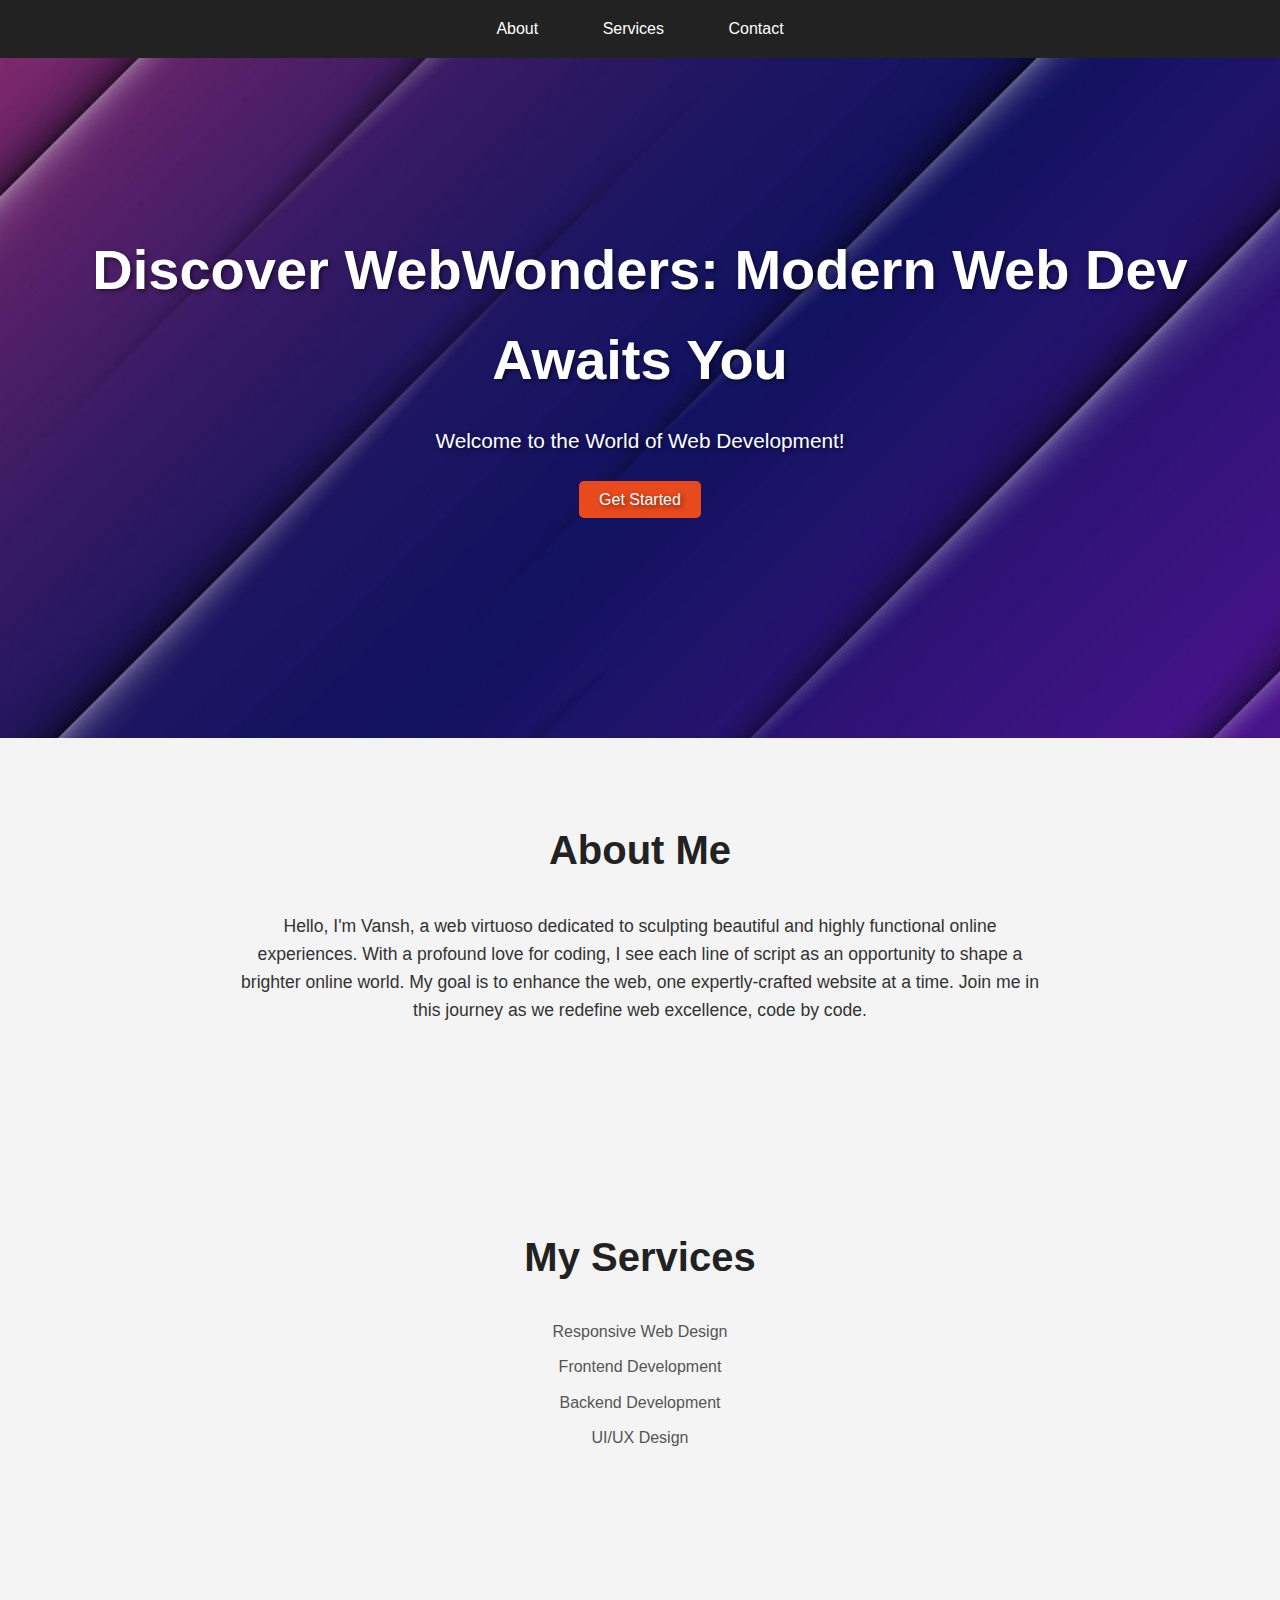
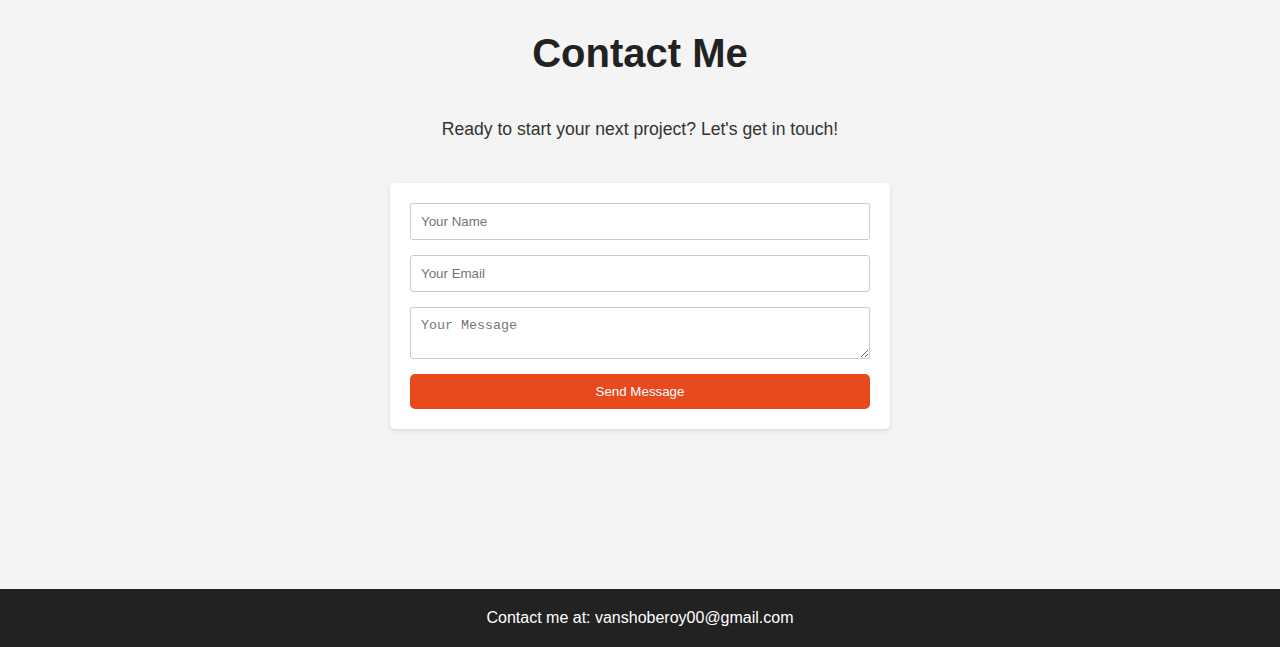
<file: OCTANET_SEPTEMBER/index.html>
<!DOCTYPE html>
<html>
<head>
  <title>My Awesome Landing Page</title>
  <link rel="stylesheet" href="main.css">
</head>
<body>
  <header>
    <nav>
      <ul>
        <li><a href="#about">About</a></li>
        <li><a href="#services">Services</a></li>
        <li><a href="#contact">Contact</a></li>
      </ul>
    </nav>
  </header>
  
  <section id="hero">
    <div class="hero-content">
      <h1>Discover WebWonders: Modern Web Dev Awaits You</h1>
      <p>Welcome to  the World of Web Development!</p>
      <a href="#contact" class="btn">Get Started</a>
    </div>
  </section>

  <section id="about" class="content-section">
    <h2>About Me</h2>
    <p>
        Hello, I'm Vansh, a web virtuoso dedicated to sculpting beautiful and highly functional online experiences. With a profound love for coding, I see each line of script as an opportunity to shape a brighter online world. My goal is to enhance the web, one expertly-crafted website at a time. Join me in this journey as we redefine web excellence, code by code.
    </p>
  </section>

  <section id="services" class="content-section">
    <h2>My Services</h2>
    <ul>
      <li>Responsive Web Design</li>
      <li>Frontend Development</li>
      <li>Backend Development</li>
      <li>UI/UX Design</li>
    </ul>
  </section>

  <section id="contact" class="content-section">
    <h2>Contact Me</h2>
    <p>Ready to start your next project? Let's get in touch!</p>
    <form>
      <input type="text" placeholder="Your Name">
      <input type="email" placeholder="Your Email">
      <textarea placeholder="Your Message"></textarea>
      <button type="submit" class="btn">Send Message</button>
    </form>
  </section>

  <footer>
    <p>Contact me at: vanshoberoy00@gmail.com</p>
  </footer>
</body>
</html>
</file>
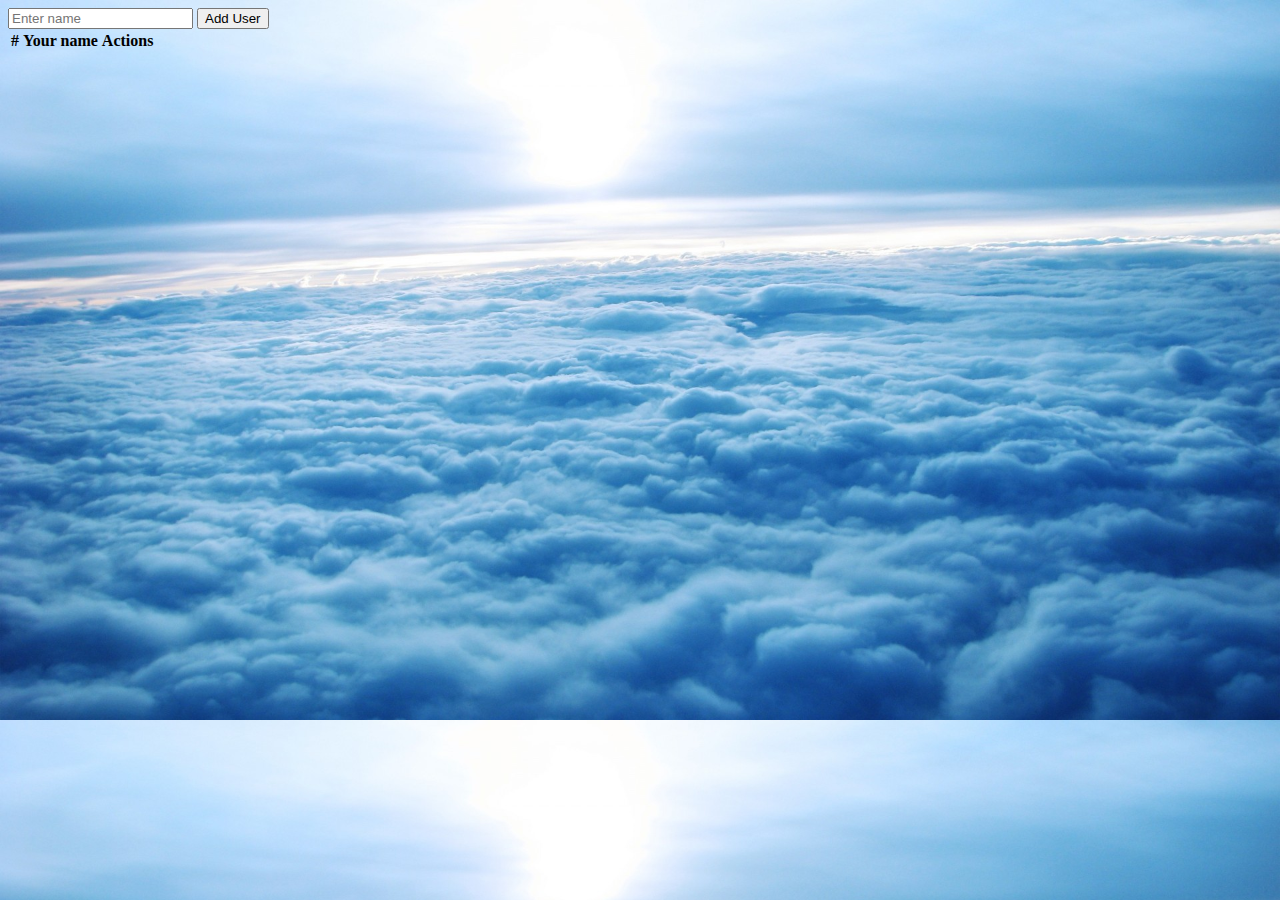
<file: task-2 To do list/index.html>
<!DOCTYPE html>
<html lang="en">
<head>
    <meta charset="UTF-8">
    <meta name="viewport" content="width=device-width, initial-scale=1.0">
    <title>Document</title>
    <style>
        body{
            background-image: url(Desktop-Sky-Backgrounds-Images-Desgins.jpg);
            background-size: cover;
        }
    </style>
    <link href="https://cdn.jsdelivr.net/npm/bootstrap@5.0.2/dist/css/bootstrap.min.css" rel="stylesheet" 
    integrity="sha384-EVSTQN3/azprG1Anm3QDgpJLIm9Nao0Yz1ztcQTwFspd3yD65VohhpuuCOmLASjC" crossorigin="anonymous">

    <link rel="stylesheet" href="https://cdnjs.cloudflare.com/ajax/libs/font-awesome/4.7.0/css/font-awesome.min.css">
</head>
<body >
  

    <div class="container-fluid">
        <div class="container">
            <div class="mx-auto mt-5" style="max-width: 700px;">
            <div>
                  <div class="input-group mb-3">
                    <input type="text" class="form-control" placeholder="Enter name" aria-label="Recipient's username" id="username" aria-describedby="button-addon2">
                    <button class="btn text-white btn-info" type="button" id="adduser">Add User</button>
                  </div>
            </div>
            <div class="display">
            <table class="table">
                <thead>
                  <tr>
                    <th scope="col">#</th>
                    <th scope="col">Your name</th>
                    <th scope="col">Actions</th>
                    
                  </tr>
                </thead>                 
                <tbody id="records">
                  <!-- <tr>
                    <th scope="row">1</th>
                    <td>Mark</td>
                    <td><i class=" btn text-white fa fa-edit btn-info mx-2"></i> <i class="btn btn-danger text-white fa fa-trash-o" ></i></td>
                    
                  </tr> -->
                 
                </tbody>
              </table>
            </div>
        </div>

        </div>
        
    </div>
    <script src="script.js"></script>
</body>
</html>
</file>
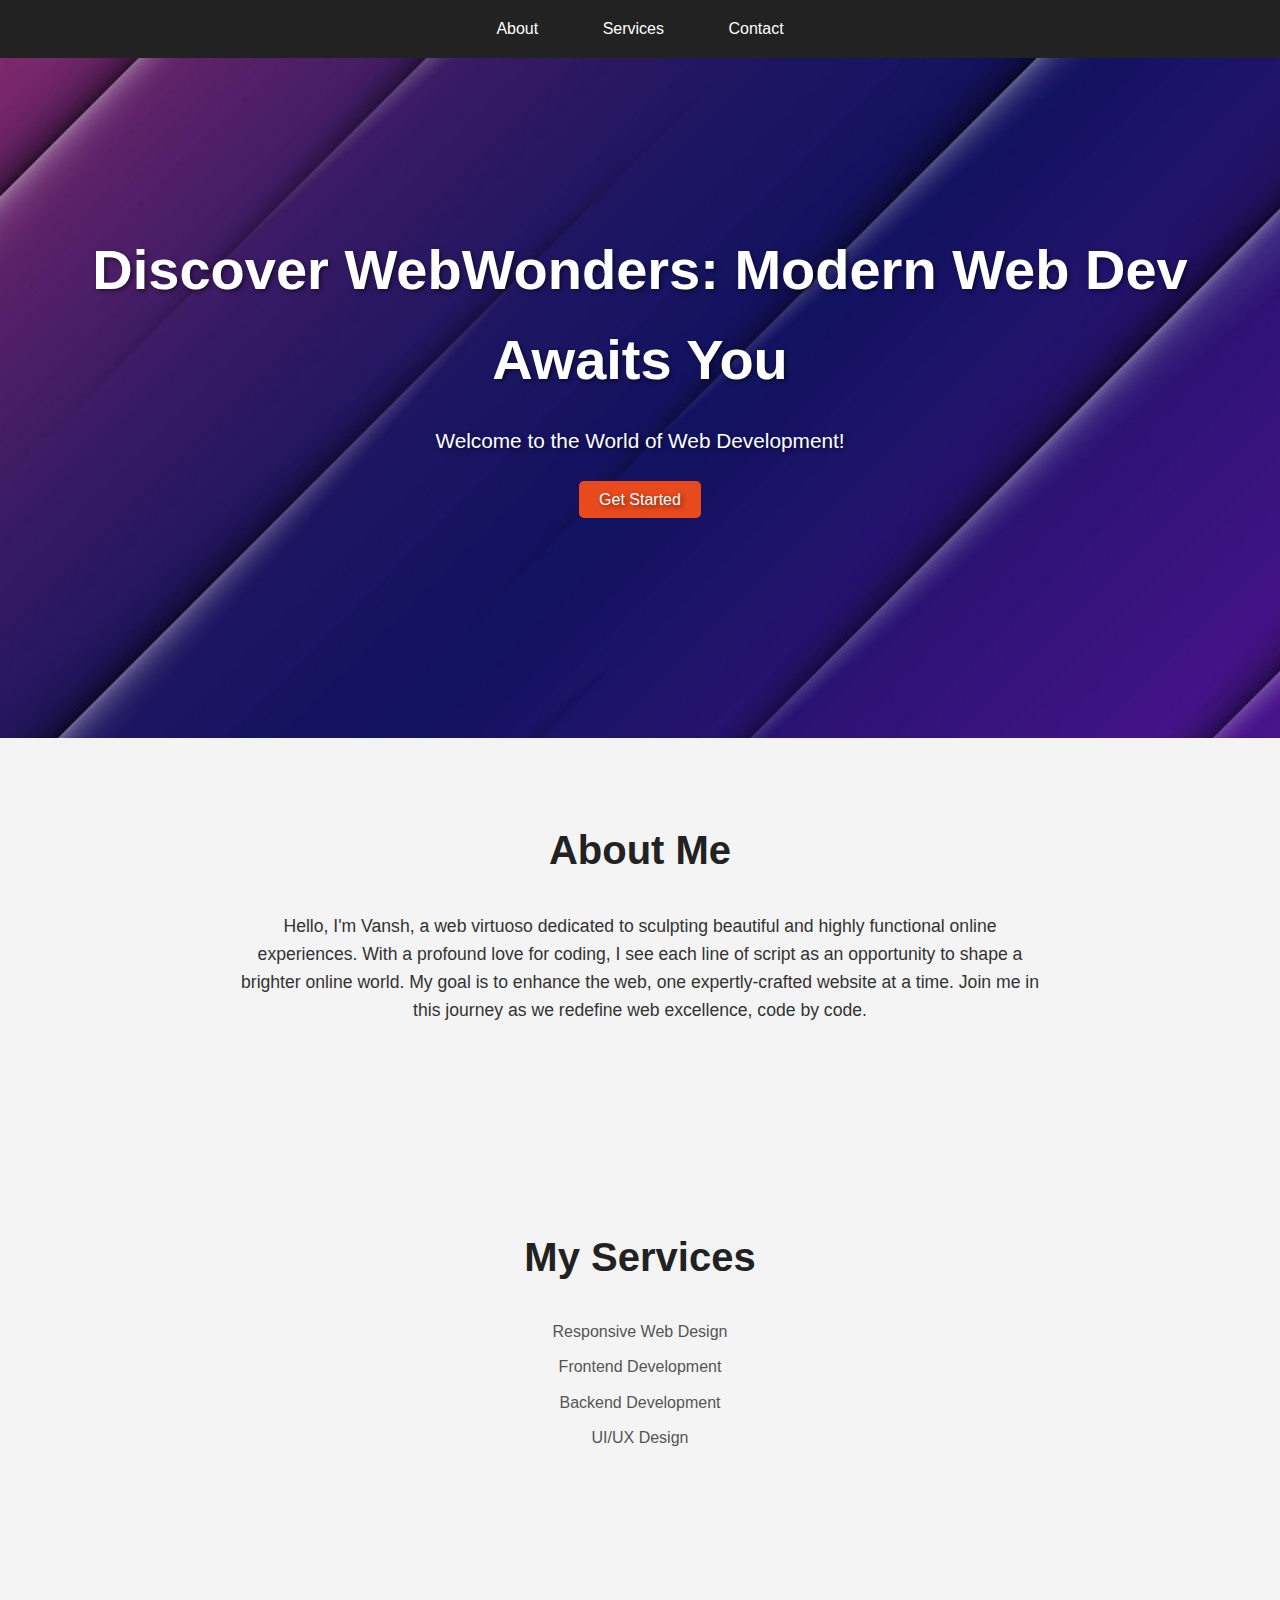
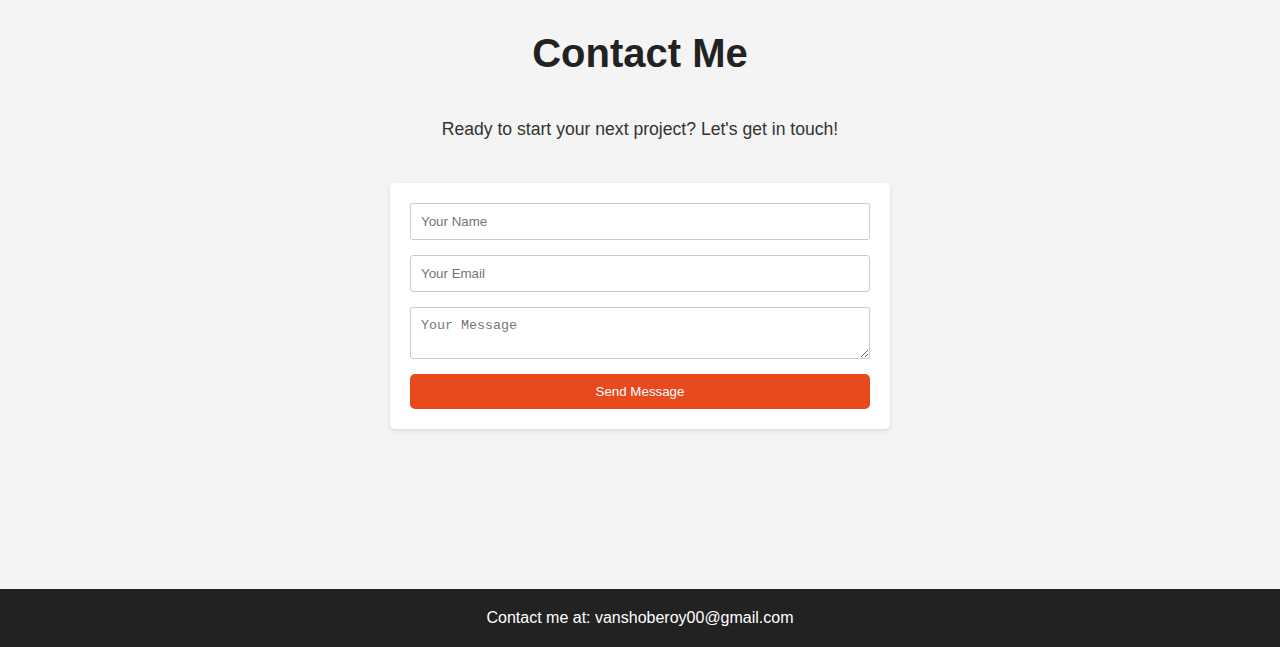
<file: OCTANET_SEPTEMBER/landing_page.html>
<!DOCTYPE html>
<html>
<head>
  <title>My Awesome Landing Page</title>
  <link rel="stylesheet" href="main.css">
</head>
<body>
  <header>
    <nav>
      <ul>
        <li><a href="#about">About</a></li>
        <li><a href="#services">Services</a></li>
        <li><a href="#contact">Contact</a></li>
      </ul>
    </nav>
  </header>
  
  <section id="hero">
    <div class="hero-content">
      <h1>Discover WebWonders: Modern Web Dev Awaits You</h1>
      <p>Welcome to  the World of Web Development!</p>
      <a href="#contact" class="btn">Get Started</a>
    </div>
  </section>

  <section id="about" class="content-section">
    <h2>About Me</h2>
    <p>
        Hello, I'm Vansh, a web virtuoso dedicated to sculpting beautiful and highly functional online experiences. With a profound love for coding, I see each line of script as an opportunity to shape a brighter online world. My goal is to enhance the web, one expertly-crafted website at a time. Join me in this journey as we redefine web excellence, code by code.
    </p>
  </section>

  <section id="services" class="content-section">
    <h2>My Services</h2>
    <ul>
      <li>Responsive Web Design</li>
      <li>Frontend Development</li>
      <li>Backend Development</li>
      <li>UI/UX Design</li>
    </ul>
  </section>

  <section id="contact" class="content-section">
    <h2>Contact Me</h2>
    <p>Ready to start your next project? Let's get in touch!</p>
    <form>
      <input type="text" placeholder="Your Name">
      <input type="email" placeholder="Your Email">
      <textarea placeholder="Your Message"></textarea>
      <button type="submit" class="btn">Send Message</button>
    </form>
  </section>

  <footer>
    <p>Contact me at: vanshoberoy00@gmail.com</p>
  </footer>
</body>
</html>
</file>
<file: OCTANET_SEPTEMBER/main.css>
/* Reset default styles */
* {
    margin: 0;
    padding: 0;
    box-sizing: border-box;
  }
  
  /* Set a background color for the whole page */
  body {
    font-family: Arial, sans-serif;
    background-color: #f4f4f4;
    color: #333;
    line-height: 1.6;
  }
  
  /* Stylish header */
  header {
    background-color: #222;
    color: #fff;
    padding: 1rem 0;
    position: fixed;
    width: 100%;
    top: 0;
    z-index: 1000;
  }
  
  nav {
    display: flex;
    justify-content: center;
  }
  
  nav ul {
    list-style: none;
    margin: 0;
    padding: 0;
  }
  
  nav li {
    display: inline;
    margin: 0 15px;
  }
  
  nav a {
    color: #fff;
    text-decoration: none;
    padding: 10px 15px;
    transition: background-color 0.3s ease-in-out;
  }
  
  nav a:hover {
    background-color: #555;
  }
  
  /* Hero section */
  #hero {
    height: 82vh;
    background-image: url('image.jpg');
    background-size: cover;
    display: flex;
    align-items: center;
    justify-content: center;
    color: #fff;
    text-shadow: 2px 2px 4px rgba(0, 0, 0, 0.5);
  }
  
  .hero-content {
    text-align: center;
  }
  
  .hero-content h1 {
    font-size: 3.5rem;
    margin-bottom: 20px;
  }
  
  .hero-content p {
    font-size: 1.3rem;
    margin-bottom: 30px;
  }
  
  .btn {
    padding: 10px 20px;
    background-color: #e8491d;
    color: #fff;
    text-decoration: none;
    border: none;
    border-radius: 5px;
    cursor: pointer;
    transition: background-color 0.3s ease-in-out;
  }
  
  .btn:hover {
    background-color: #c93a0d;
  }
  
  /* Content sections */
  .content-section {
    padding: 80px 0;
    text-align: center;
  }
  
  .content-section h2 {
    font-size: 2.5rem;
    margin-bottom: 30px;
    color: #222;
  }
  
  .content-section p {
    font-size: 1.1rem;
    max-width: 800px;
    margin: 0 auto 40px;
  }
  
  .content-section ul {
    list-style: none;
    padding: 0;
  }
  
  .content-section li {
    margin-bottom: 10px;
    color: #555;
  }
  
  /* Contact form */
  form {
    display: flex;
    flex-direction: column;
    max-width: 500px;
    margin: 0 auto;
    padding: 20px;
    background-color: #fff;
    border-radius: 5px;
    box-shadow: 0 2px 4px rgba(0, 0, 0, 0.1);
  }
  
  form input,
  form textarea {
    padding: 10px;
    margin-bottom: 15px;
    border: 1px solid #ccc;
    border-radius: 3px;
  }
  
  form input:focus,
  form textarea:focus {
    outline: none;
    border-color: #e8491d;
  }
  
  .btn-submit {
    background-color: #e8491d;
    color: #fff;
    border: none;
    padding: 10px 20px;
    border-radius: 5px;
    cursor: pointer;
    transition: background-color 0.3s ease-in-out;
  }
  
  .btn-submit:hover {
    background-color: #c93a0d;
  }
  
  /* Footer */
  footer {
    background-color: #222;
    color: #fff;
    text-align: center;
    padding: 1rem 0;
    margin-top: 80px;
  }
  
  /* Add your additional styling here */
</file>
